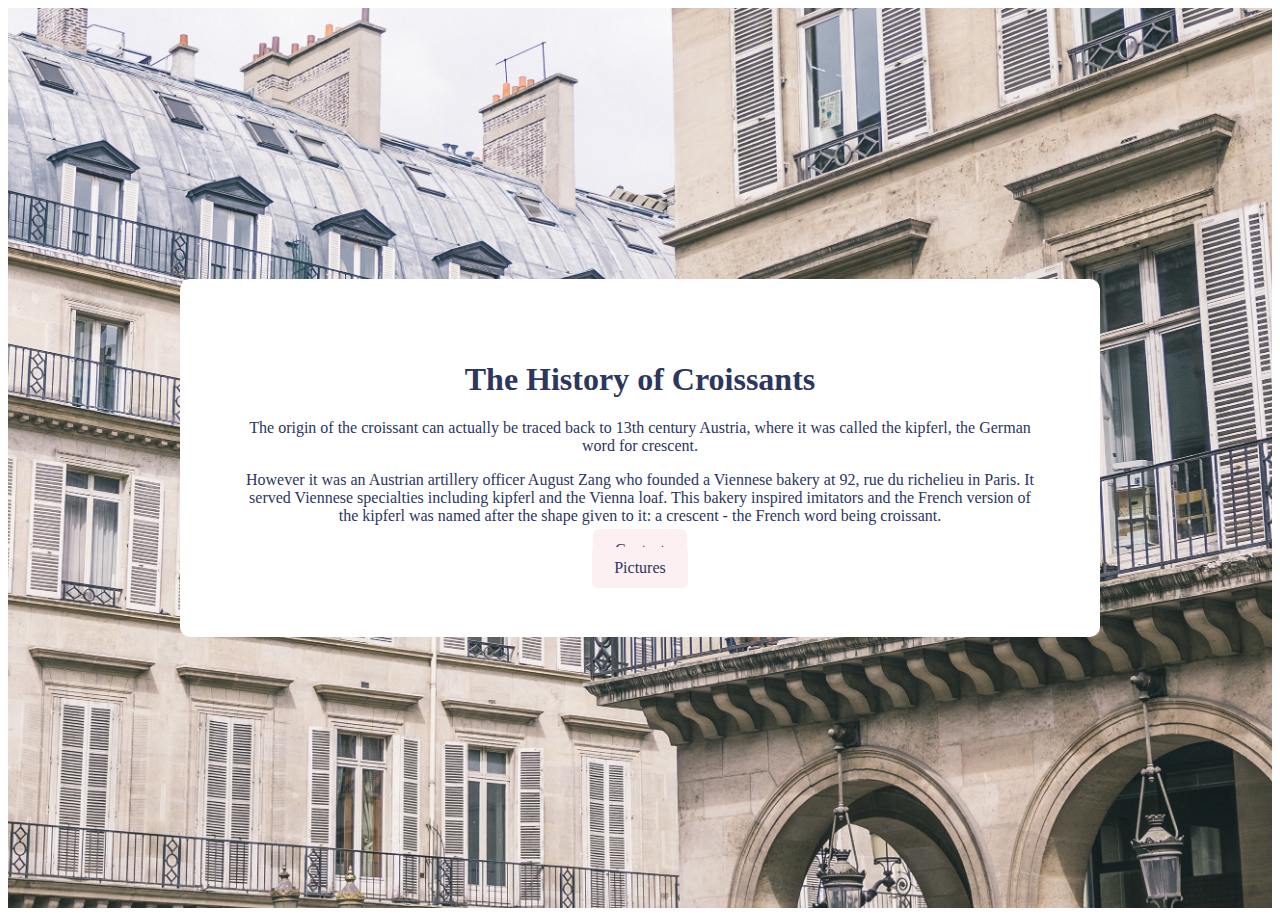
<file: index.html>
<!DOCTYPE html>
<html lang="en">
  <head>
    <meta charset="UTF-8" />
    <meta http-equiv="X-UA-Compatible" content="IE=edge" />
    <meta
      name="description"
      content="Croissants are commonly thought to be a
    Parisian creation, but they are actually be traced back to 13th century
    Austria"
    />
    <title>The History of Croissants</title>
    <link
      href="https://cdn.jsdelivr.net/npm/bootstrap@5.2.0-beta1/dist/css/bootstrap.min.css"
      rel="stylesheet"
      integrity="sha384-0evHe/X+R7YkIZDRvuzKMRqM+OrBnVFBL6DOitfPri4tjfHxaWutUpFmBp4vmVor"
      crossorigin="anonymous"
    />
    <link rel="stylesheet" href="src/styles.css" />
  </head>
  <body>
    <div class="background">
      <div class="content">
        <h1>The History of Croissants</h1>
        <p>
          The origin of the croissant can actually be traced back to 13th
          century Austria, where it was called the kipferl, the German word for
          crescent.
        </p>
        <p>
          However it was an Austrian artillery officer August Zang who founded a
          Viennese bakery at 92, rue du richelieu in Paris. It served Viennese
          specialties including kipferl and the Vienna loaf. This bakery
          inspired imitators and the French version of the kipferl was named
          after the shape given to it: a crescent - the French word being
          croissant.
        </p>
        <div class="row links justify-content-center">
          <div class="col-sm-2 mt-5">
            <a href="/contact.html">Contact</a>
          </div>
          <div class="col-sm-2 mt-5">
            <a href="/photo.html">Pictures</a>
          </div>
        </div>
      </div>
    </div>
  </body>
</html>
</file>
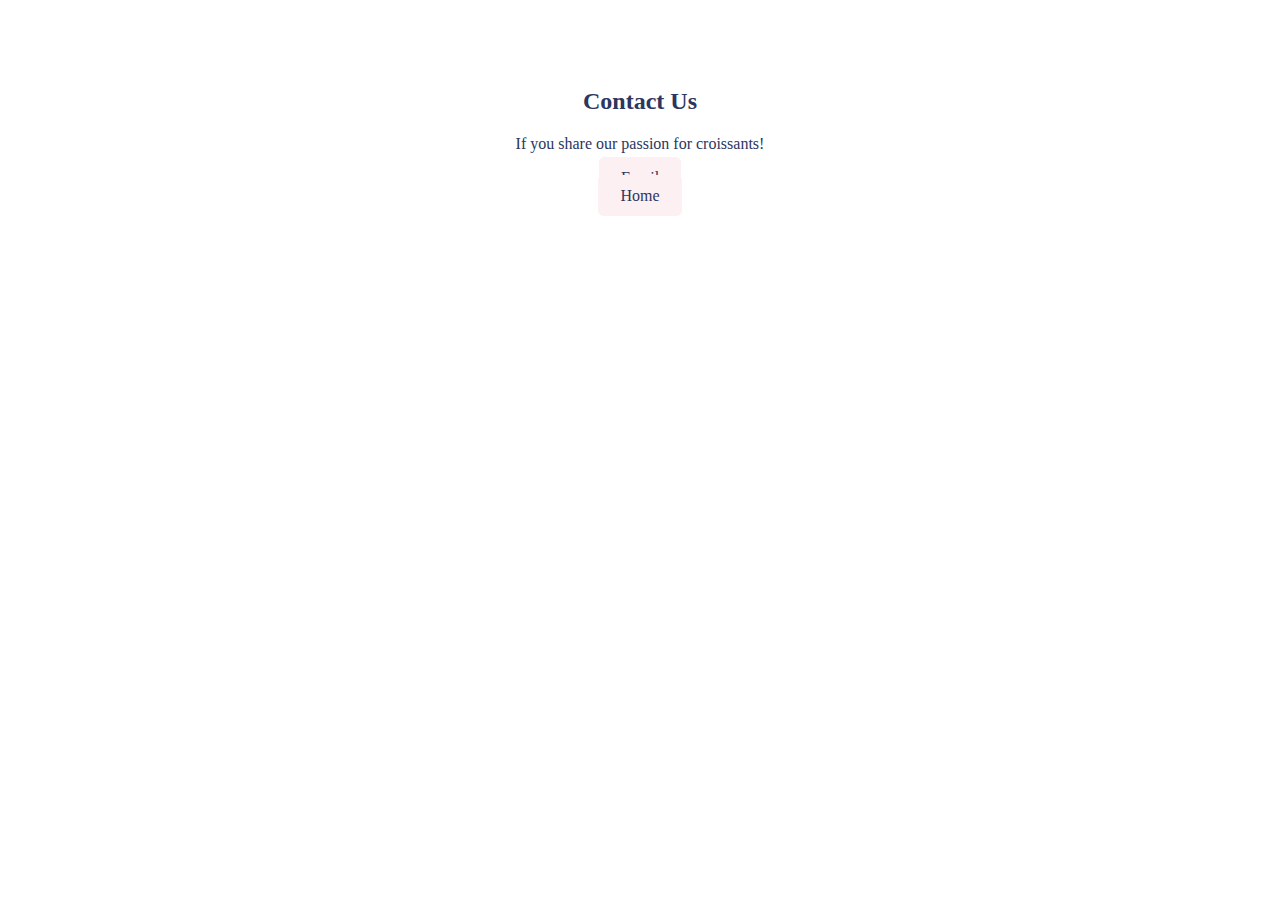
<file: contact.html>
<!DOCTYPE html>
<html lang="en">
  <head>
    <meta charset="UTF-8" />
    <meta http-equiv="X-UA-Compatible" content="IE=edge" />
    <meta name="viewport" content="width=device-width, initial-scale=1.0" />
    <title>Document</title>
    <link
      href="https://cdn.jsdelivr.net/npm/bootstrap@5.2.0-beta1/dist/css/bootstrap.min.css"
      rel="stylesheet"
      integrity="sha384-0evHe/X+R7YkIZDRvuzKMRqM+OrBnVFBL6DOitfPri4tjfHxaWutUpFmBp4vmVor"
      crossorigin="anonymous"
    />
    <link rel="stylesheet" href="src/styles.css" />
  </head>
  <body>
    <div class="container content">
      <h2>Contact Us</h2>
      <p>If you share our passion for croissants!</p>
      <div class="row links justify-content-center">
        <div class="col-sm-2">
          <a href="mailto:croissant@croissants.com" title="Contact Us">Email</a>
        </div>
        <div class="col-sm-2">
          <a href="index.html" title="Croissants Home">Home</a>
        </div>
      </div>
    </div>
  </body>
</html>
</file>
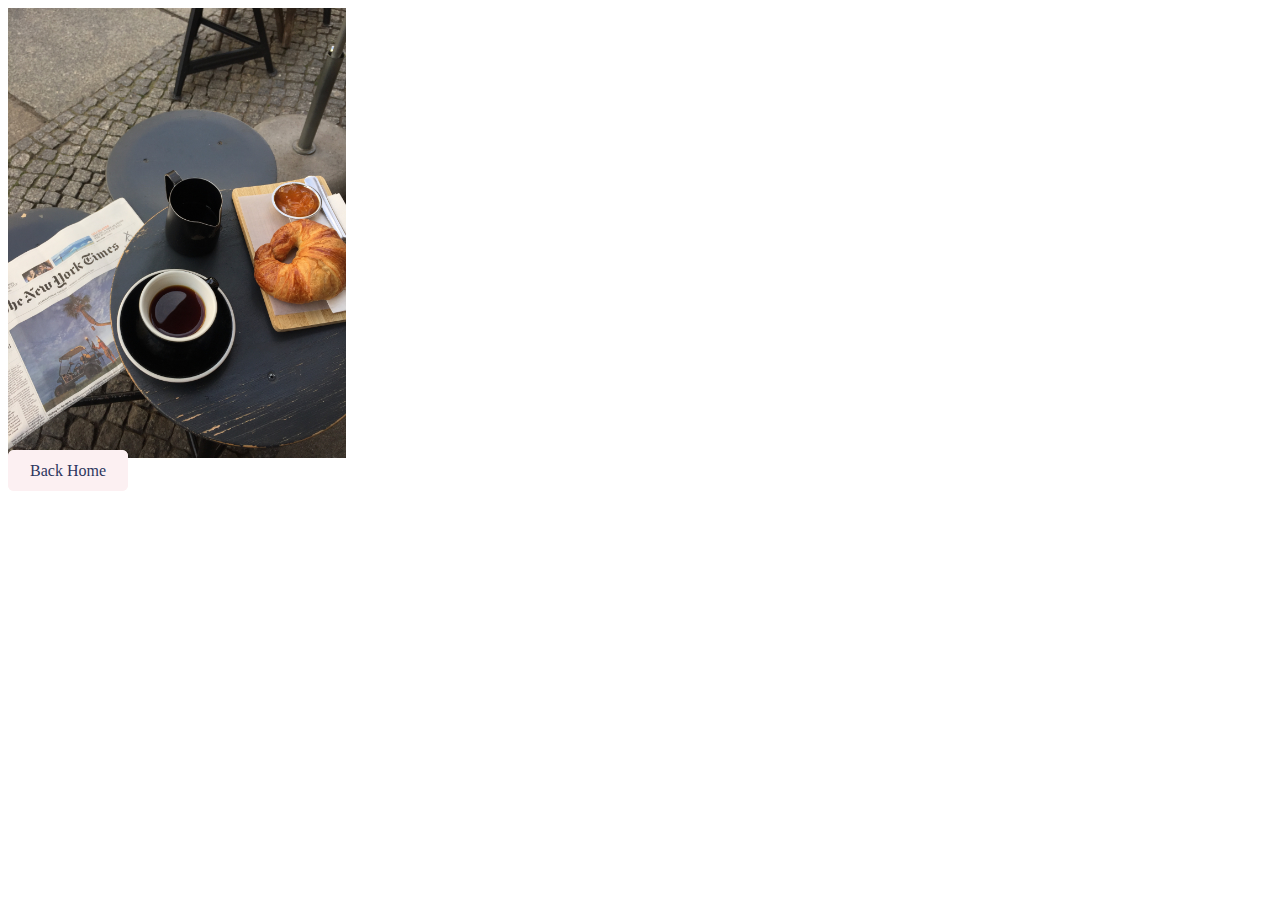
<file: photo.html>
<!DOCTYPE html>
<html lang="en">
  <head>
    <meta charset="UTF-8" />
    <meta http-equiv="X-UA-Compatible" content="IE=edge" />
    <meta name="viewport" content="width=device-width, initial-scale=1.0" />
    <title>Document</title>
    <link
      href="https://cdn.jsdelivr.net/npm/bootstrap@5.2.0-beta1/dist/css/bootstrap.min.css"
      rel="stylesheet"
      integrity="sha384-0evHe/X+R7YkIZDRvuzKMRqM+OrBnVFBL6DOitfPri4tjfHxaWutUpFmBp4vmVor"
      crossorigin="anonymous"
    />
    <link rel="stylesheet" href="src/styles.css" />
  </head>
  <body>
    <div class="container">
      <div class="row justify-content-start">
        <div class="col-md-12">
          <img
            src="images/croissant.jpeg"
            alt="Croissant and coffee on a table on the sidewalk "
            class="img-fluid croissant-img"
          />
        </div>
        <div class="col-md-2 mt-5"><a href="index.html">Back Home</a></div>
      </div>
    </div>
  </body>
</html>
</file>
<file: src/styles.css>
:root {
  --primary-color: #2c365e;
  --secondary-color: #c8cde5;
  --background-color: #fcf0f2;
}

h1,
h2,
p {
  color: var(--primary-color);
}

a {
  background: var(--background-color);
  padding: 10px 20px;
  border: 2px solid var(--background-color);
  border-radius: 6px;
  color: var(--primary-color);
  text-decoration: none;
}

a:hover {
  color: var(--secondary-color);
}

.background {
  background-image: url("/images/paris.jpeg");
  background-position: center;
  background-size: cover;
  height: 100vh;
  position: relative;
  display: flex;
}

.content {
  margin: auto;
  max-width: 800px;
  text-align: center;
  background: white;
  border-radius: 10px;
  padding: 60px 60px;
}

.croissant-img {
  max-height: 50vh;
}
</file>
